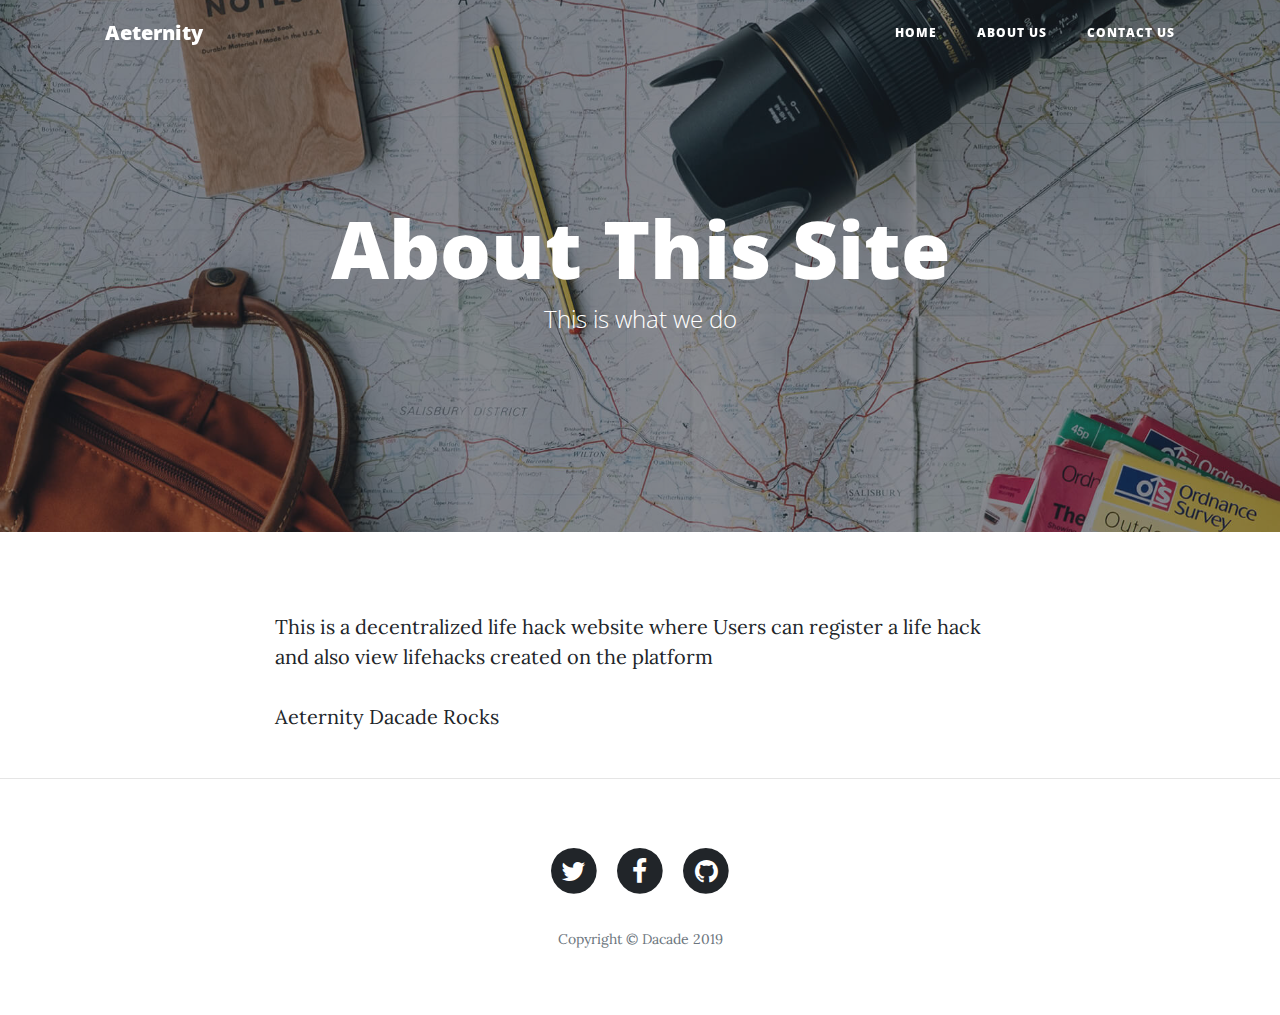
<file: about.html>
<!DOCTYPE html>
<html>

<head>
    <meta charset="utf-8">
    <meta name="viewport" content="width=device-width, initial-scale=1.0, shrink-to-fit=no">
    <title>About us - Brand</title>
    <link rel="stylesheet" href="assets/bootstrap/css/bootstrap.min.css">
    <link rel="stylesheet" href="https://fonts.googleapis.com/css?family=Open+Sans:300italic,400italic,600italic,700italic,800italic,400,300,600,700,800">
    <link rel="stylesheet" href="https://fonts.googleapis.com/css?family=Lora:400,700,400italic,700italic">
    <link rel="stylesheet" href="assets/fonts/font-awesome.min.css">
    <link rel="stylesheet" href="assets/css/Pretty-Registration-Form.css">
</head>

<body>
    <nav class="navbar navbar-light navbar-expand-lg fixed-top" id="mainNav">
        <div class="container"><a class="navbar-brand" href="index.html">Aeternity</a><button class="navbar-toggler" data-toggle="collapse" data-target="#navbarResponsive" aria-controls="navbarResponsive" aria-expanded="false" aria-label="Toggle navigation"><i class="fa fa-bars"></i></button>
            <div
                class="collapse navbar-collapse" id="navbarResponsive">
                <ul class="nav navbar-nav ml-auto">
                    <li class="nav-item" role="presentation"><a class="nav-link" href="index.html">Home</a></li>
                    <li class="nav-item" role="presentation"><a class="nav-link" href="about.html">About us</a></li>
                    <li class="nav-item" role="presentation"><a class="nav-link" href="contact.html">Contact us</a></li>
                    
                </ul>
        </div>
        </div>
    </nav>
    <header class="masthead" style="background-image:url('assets/img/about-bg.jpg');">
        <div class="overlay"></div>
        <div class="container">
            <div class="row">
                <div class="col-md-10 col-lg-8 mx-auto">
                    <div class="site-heading">
                        <h1>About This Site</h1><span class="subheading">This is what we do</span></div>
                </div>
            </div>
        </div>
    </header>
    <div class="container">
        <div class="row">
            <div class="col-md-10 col-lg-8 mx-auto">
                <p>This is a decentralized life hack website where Users can register a life hack and also view lifehacks created on the platform</p>
                <p>Aeternity Dacade Rocks</p>
               
            </div>
        </div>
    </div>
    <hr>
    <footer>
        <div class="container">
            <div class="row">
                <div class="col-md-10 col-lg-8 mx-auto">
                    <ul class="list-inline text-center">
                        <li class="list-inline-item"><span class="fa-stack fa-lg"><i class="fa fa-circle fa-stack-2x"></i><i class="fa fa-twitter fa-stack-1x fa-inverse"></i></span>
                        </li>
                        <li class="list-inline-item"><span class="fa-stack fa-lg"><i class="fa fa-circle fa-stack-2x"></i><i class="fa fa-facebook fa-stack-1x fa-inverse"></i></span></li>
                        <li class="list-inline-item"><span class="fa-stack fa-lg"><i class="fa fa-circle fa-stack-2x"></i><i class="fa fa-github fa-stack-1x fa-inverse"></i></span></li>
                    </ul>
                    <p class="text-muted copyright">Copyright&nbsp;©&nbsp;Dacade 2019</p>
                </div>
            </div>
        </div>
    </footer>
    <script src="assets/js/jquery.min.js"></script>
    <script src="assets/bootstrap/js/bootstrap.min.js"></script>
    <script src="assets/js/clean-blog.js"></script>
</body>

</html>
</file>
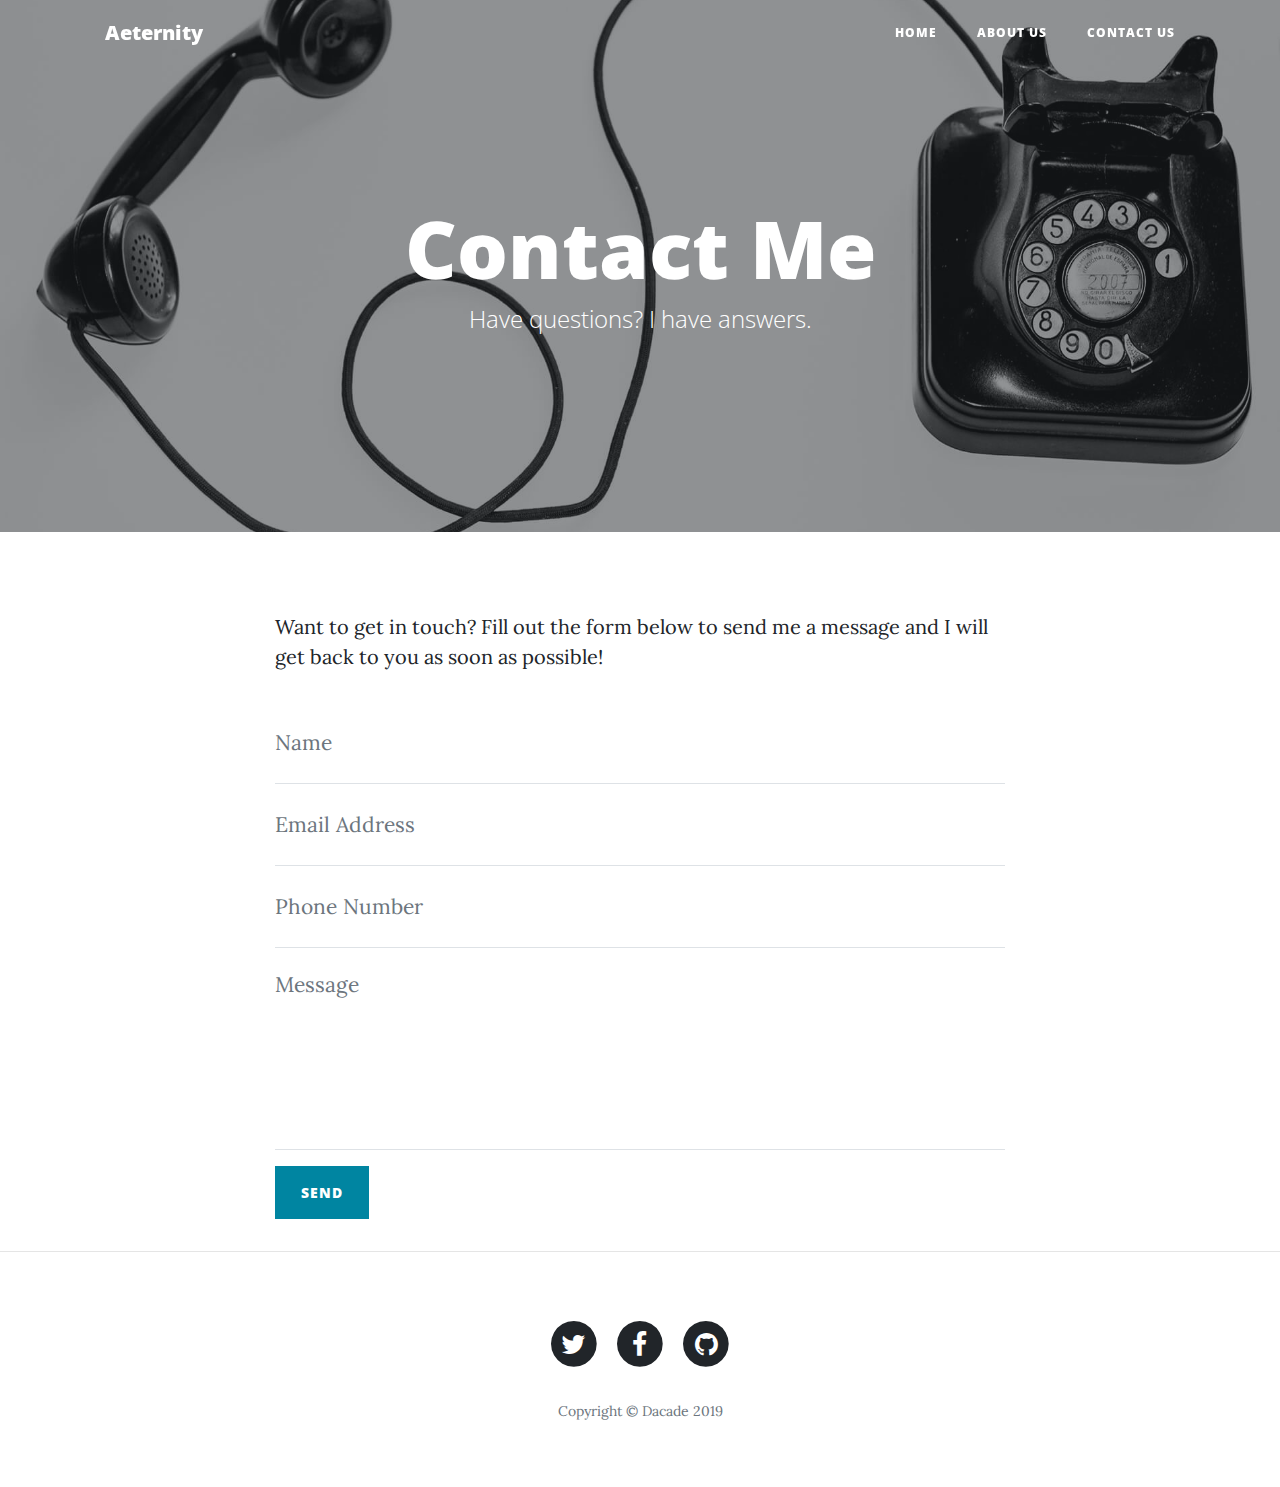
<file: contact.html>
<!DOCTYPE html>
<html>

<head>
    <meta charset="utf-8">
    <meta name="viewport" content="width=device-width, initial-scale=1.0, shrink-to-fit=no">
    <title>Contact us - Brand</title>
    <link rel="stylesheet" href="assets/bootstrap/css/bootstrap.min.css">
    <link rel="stylesheet" href="https://fonts.googleapis.com/css?family=Open+Sans:300italic,400italic,600italic,700italic,800italic,400,300,600,700,800">
    <link rel="stylesheet" href="https://fonts.googleapis.com/css?family=Lora:400,700,400italic,700italic">
    <link rel="stylesheet" href="assets/fonts/font-awesome.min.css">
    <link rel="stylesheet" href="assets/css/Pretty-Registration-Form.css">
</head>

<body>
    <nav class="navbar navbar-light navbar-expand-lg fixed-top" id="mainNav">
        <div class="container"><a class="navbar-brand" href="index.html">Aeternity</a><button class="navbar-toggler" data-toggle="collapse" data-target="#navbarResponsive" aria-controls="navbarResponsive" aria-expanded="false" aria-label="Toggle navigation"><i class="fa fa-bars"></i></button>
            <div
                class="collapse navbar-collapse" id="navbarResponsive">
                <ul class="nav navbar-nav ml-auto">
                    <li class="nav-item" role="presentation"><a class="nav-link" href="index.html">Home</a></li>
                    <li class="nav-item" role="presentation"><a class="nav-link" href="about.html">About us</a></li>
                    <li class="nav-item" role="presentation"><a class="nav-link" href="contact.html">Contact us</a></li>
                    
                </ul>
        </div>
        </div>
    </nav>
    <header class="masthead" style="background-image:url('assets/img/contact-bg.jpg');">
        <div class="overlay"></div>
        <div class="container">
            <div class="row">
                <div class="col-md-10 col-lg-8 mx-auto">
                    <div class="site-heading">
                        <h1>Contact Me</h1><span class="subheading">Have questions? I have answers.</span></div>
                </div>
            </div>
        </div>
    </header>
    <div class="container">
        <div class="row">
            <div class="col-md-10 col-lg-8 mx-auto">
                <p>Want to get in touch? Fill out the form below to send me a message and I will get back to you as soon as possible!</p>
                <form id="contactForm" name="sentMessage" novalidate="novalidate">
                    <div class="control-group">
                        <div class="form-group floating-label-form-group controls"><label>Name</label><input class="form-control" type="text" required="" placeholder="Name" id="name"><small class="form-text text-danger help-block"></small></div>
                    </div>
                    <div class="control-group">
                        <div class="form-group floating-label-form-group controls"><label>Email Address</label><input class="form-control" type="email" required="" placeholder="Email Address" id="email"><small class="form-text text-danger help-block"></small></div>
                    </div>
                    <div class="control-group">
                        <div class="form-group floating-label-form-group controls"><label>Phone Number</label><input class="form-control" type="tel" required="" placeholder="Phone Number" id="phone"><small class="form-text text-danger help-block"></small></div>
                    </div>
                    <div class="control-group">
                        <div class="form-group floating-label-form-group controls mb-3"><label>Message</label><textarea class="form-control" rows="5" required="" placeholder="Message" id="message" data-validation-required-message="Please enter a message."></textarea><small class="form-text text-danger help-block"></small></div>
                    </div>
                    <div id="success"></div>
                    <div class="form-group"><button class="btn btn-primary" type="submit" id="sendMessageButton">Send</button></div>
                </form>
            </div>
        </div>
    </div>
    <hr>
    <footer>
        <div class="container">
            <div class="row">
                <div class="col-md-10 col-lg-8 mx-auto">
                    <ul class="list-inline text-center">
                        <li class="list-inline-item"><span class="fa-stack fa-lg"><i class="fa fa-circle fa-stack-2x"></i><i class="fa fa-twitter fa-stack-1x fa-inverse"></i></span>
                        </li>
                        <li class="list-inline-item"><span class="fa-stack fa-lg"><i class="fa fa-circle fa-stack-2x"></i><i class="fa fa-facebook fa-stack-1x fa-inverse"></i></span></li>
                        <li class="list-inline-item"><span class="fa-stack fa-lg"><i class="fa fa-circle fa-stack-2x"></i><i class="fa fa-github fa-stack-1x fa-inverse"></i></span></li>
                    </ul>
                    <p class="text-muted copyright">Copyright&nbsp;©&nbsp;Dacade 2019</p>
                </div>
            </div>
        </div>
    </footer>
    <script src="assets/js/jquery.min.js"></script>
    <script src="assets/bootstrap/js/bootstrap.min.js"></script>
    <script src="assets/js/clean-blog.js"></script>
</body>

</html>
</file>
<file: assets/css/Pretty-Registration-Form.css>
.register-form form.custom-form {
  padding: 55px;
  box-sizing: border-box;
  background-color: #ffffff;
  box-shadow: 0 1px 3px 0 rgba(0, 0, 0, 0.1);
  font: bold 14px sans-serif;
  text-align: center;
  margin: 50px;
  color: #333;
}

@media (max-width:400px) {
  .register-form form.custom-form {
    padding: 55px 10px;
  }
}

.register-form .custom-form h1 {
  display: inline-block;
  color: #4c565e;
  font-size: 24px;
  font-weight: bold;
  padding: 0 10px 15px;
  margin-bottom: 60px;
  border-bottom: 2px solid rgb(108, 174, 224);
}

.register-form .custom-form .form-group {
  margin-bottom: 25px;
}

.register-form .custom-form .label-column {
  text-align: right;
  color: #5F5F5F;
}

@media (max-width:768px) {
  .register-form .custom-form .label-column {
    text-align: left;
  }
}

.register-form .custom-form .input-column {
  color: #5f5f5f;
  text-align: left;
}

.register-form .custom-form .input-column input {
  color: #5f5f5f;
  box-shadow: 1px 2px 4px 0 rgba(0, 0, 0, 0.08);
  padding: 12px;
  border: 1px solid #dbdbdb;
  border-radius: 2px;
  height: 42px;
}

.register-form .custom-form .dropdown .dropdown-toggle {
  background: #fff;
  border: 1px solid #dbdbdb;
  box-shadow: 1px 2px 4px 0 rgba(0, 0, 0, 0.08);
  color: #333;
  outline: none;
}

.register-form .custom-form .dropdown ul {
  background: #fff;
}

.register-form .custom-form .dropdown ul li a {
  background: #fff;
  color: #333;
  opacity: 0.8;
}

.register-form .custom-form .dropdown ul li a:hover {
  opacity: 1;
}

.register-form .custom-form .submit-button {
  border-radius: 2px;
  background: #6caee0;
  color: #ffffff;
  font-weight: bold;
  box-shadow: 1px 2px 4px 0 rgba(0, 0, 0, 0.08);
  padding: 14px 22px;
  border: 0;
  margin: 30px;
  outline: none;
}
</file>
